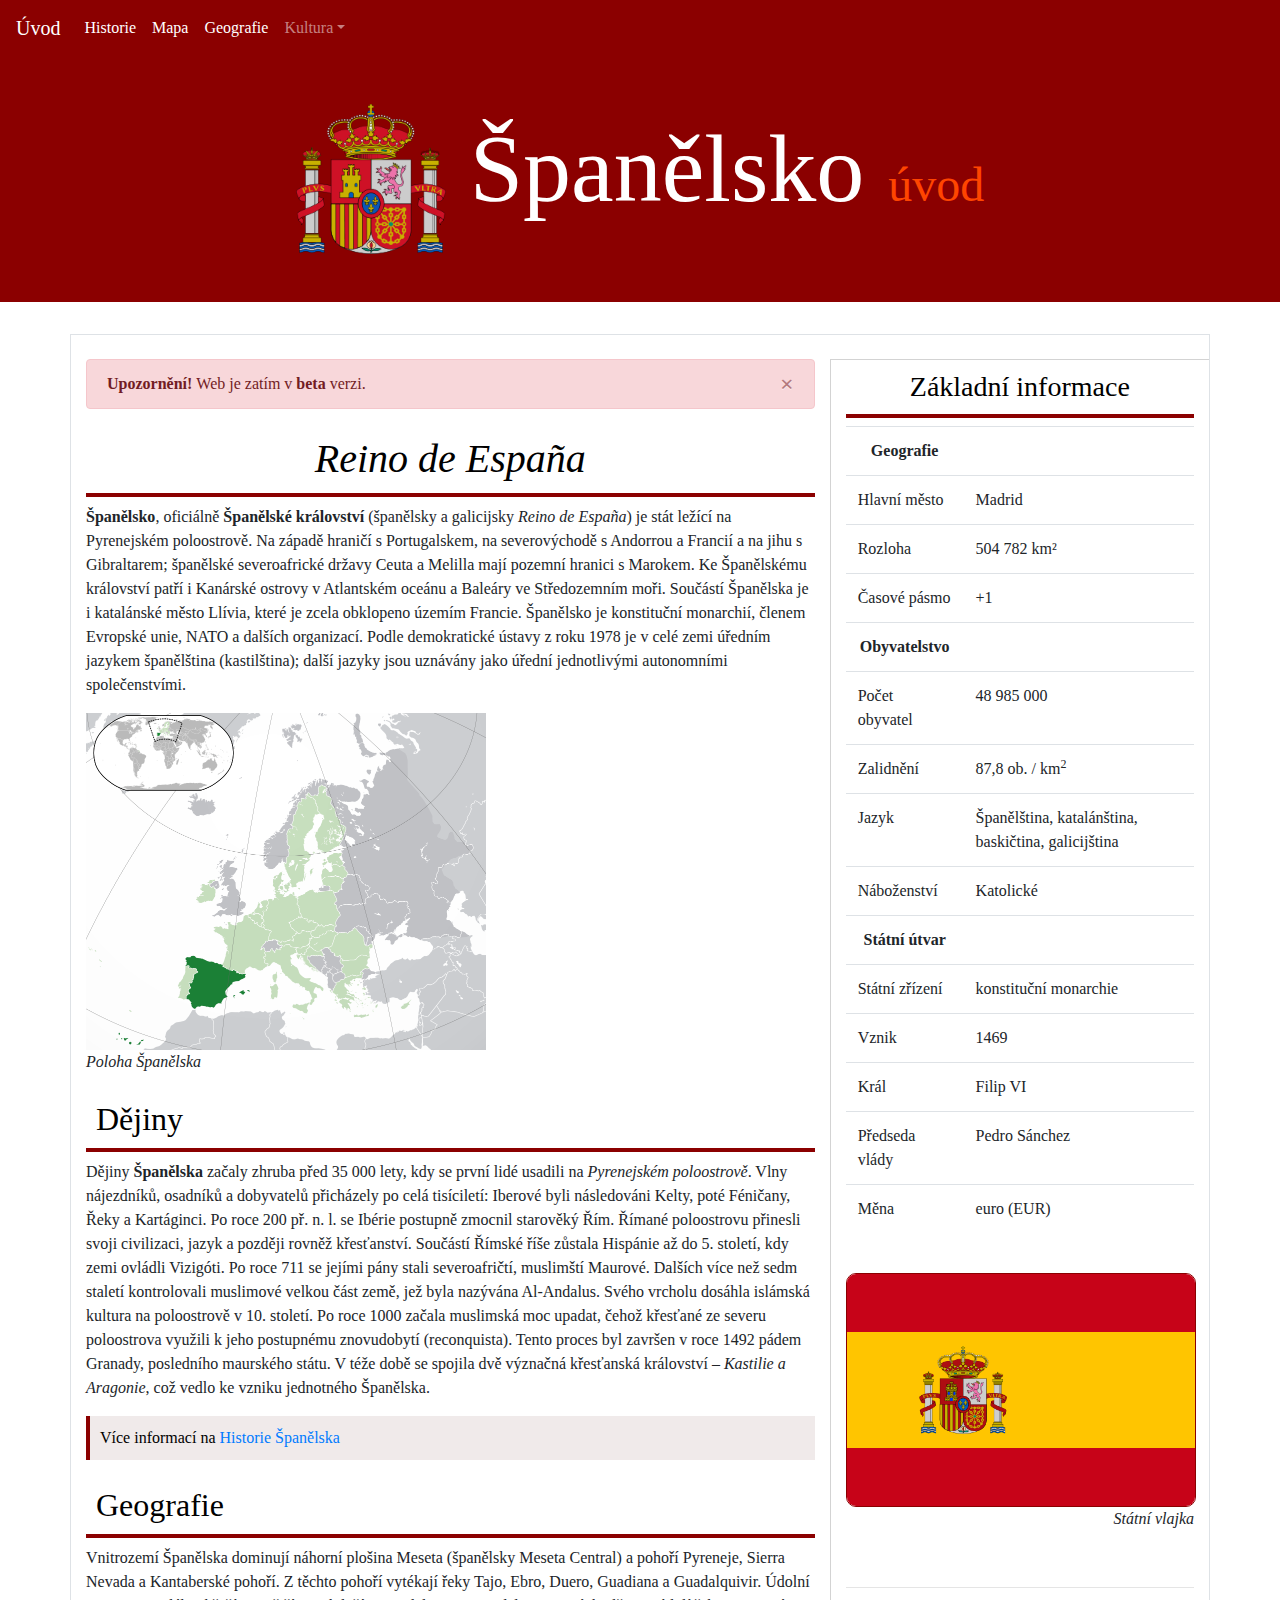
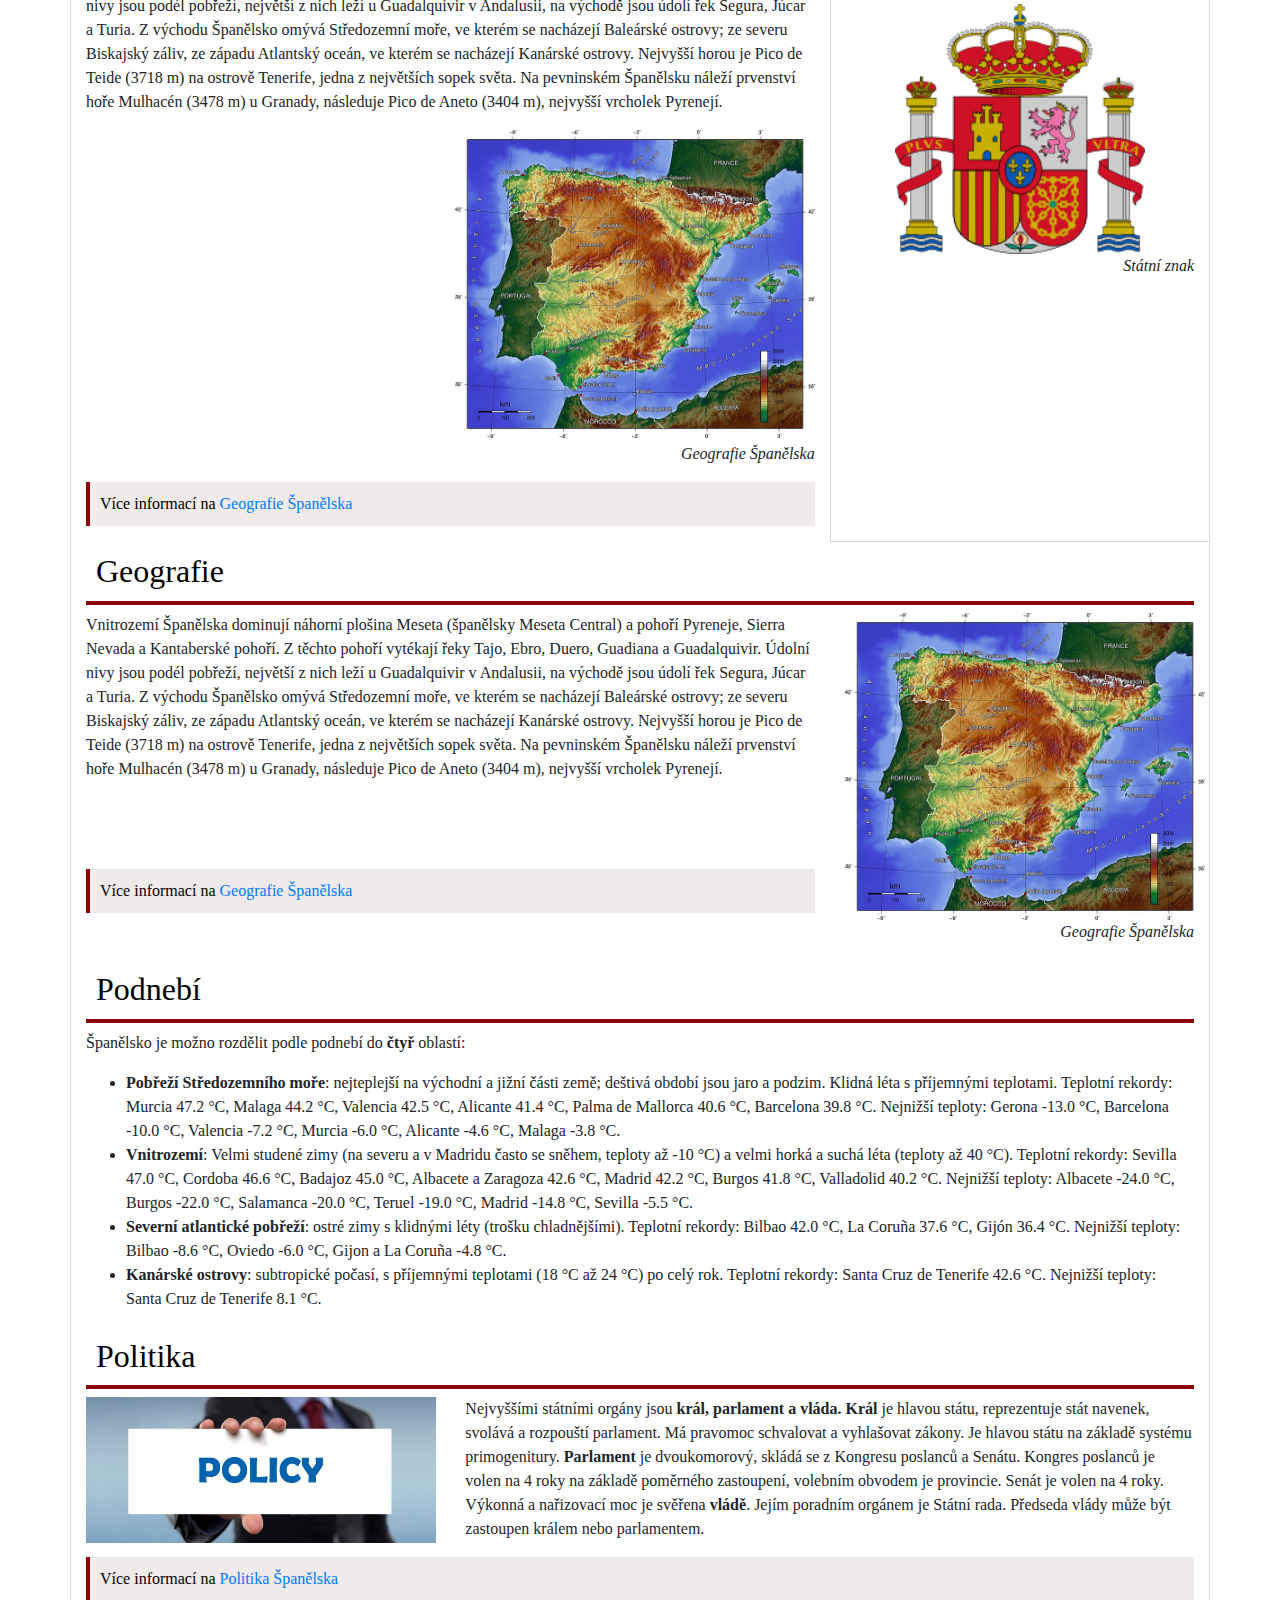
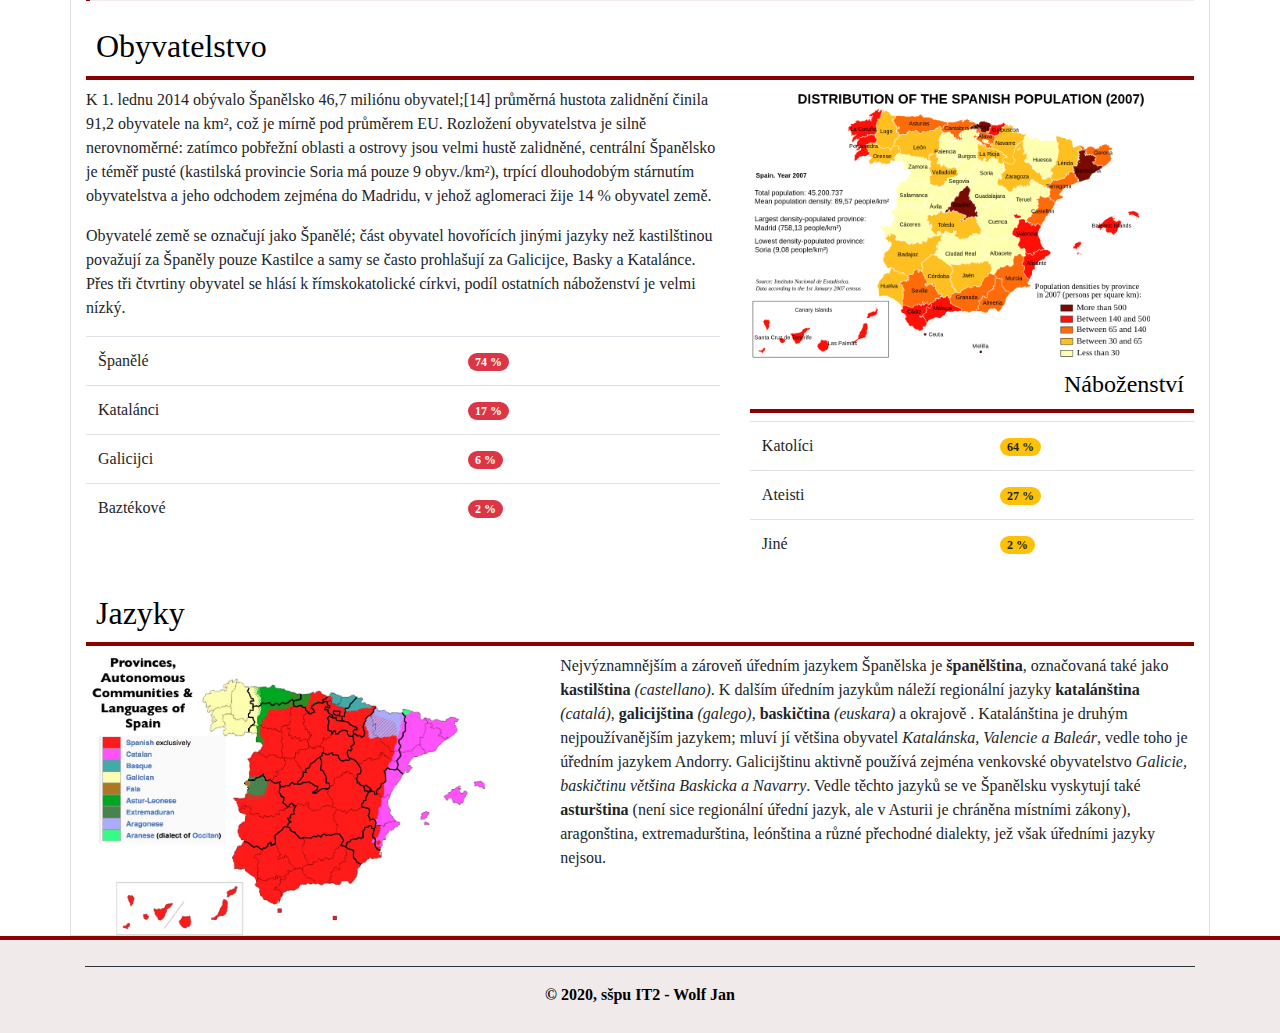
<file: index.html>
<!doctype html>
<html lang="cs">

<head>
    <title>Španělsko</title>
    <!-- Required meta tags -->
    <meta charset="utf-8">
    <meta name="viewport" content="width=device-width, initial-scale=1, shrink-to-fit=no">

    <!-- Bootstrap CSS -->
    <link rel="stylesheet" href="https://stackpath.bootstrapcdn.com/bootstrap/4.4.1/css/bootstrap.min.css"
        integrity="sha384-Vkoo8x4CGsO3+Hhxv8T/Q5PaXtkKtu6ug5TOeNV6gBiFeWPGFN9MuhOf23Q9Ifjh" crossorigin="anonymous">
    <link rel="stylesheet" href="https://use.fontawesome.com/releases/v5.8.2/css/all.css"
        integrity="sha384-oS3vJWv+0UjzBfQzYUhtDYW+Pj2yciDJxpsK1OYPAYjqT085Qq/1cq5FLXAZQ7Ay" crossorigin="anonymous">
    <link rel="stylesheet" href="CSS/style.css">
    <link rel="shortcut icon" href="IMG/znak.png" type="image/x-icon">
</head>

<body>
    <nav class="navbar navbar-expand-sm navbar-dark bg-danger sticky-top">

        <a class="navbar-brand" href="">Úvod</a>

        <div class="collapse navbar-collapse" id="collapsibleNavId">
            <ul class="navbar-nav mr-auto mt-2 mt-lg-0">
                <li class="nav-item active">
                    <a class="nav-link" href="historie/index.html">Historie <span class="sr-only">(current)</span></a>
                </li>
                <li class="nav-item active">
                    <a class="nav-link" href="mapa/index.html">Mapa <span class="sr-only">(current)</span></a>
                </li>
                <li class="nav-item active">
                    <a class="nav-link" href="#">Geografie <span class="sr-only">(current)</span></a>
                </li>
                <li class="nav-item dropdown">
                    <a class="nav-link dropdown-toggle" href="#" id="dropdownId" data-toggle="dropdown"
                        aria-haspopup="true" aria-expanded="false">Kultura</a>
                    <div class="dropdown-menu" aria-labelledby="dropdownId">
                        <a class="dropdown-item" href="#">Pámatky</a>
                        <a class="dropdown-item" href="#">Kuchyně</a>
                        <a class="dropdown-item" href="#">Sport</a>
                    </div>
                </li>
            </ul>
        </div>
    </nav>
    <header class=" jumbotron-fluid text-center">
        <h1 class=" display-1 p-5 text-white"><img src="IMG/znak.png" alt="znak" class="znak"> <b>Španělsko</b> <small>
                úvod</small></h1>
    </header>

    <br>
    <main class="border container">
        <br>

        <div class="row">

            <div class="col-md-8">
                <div class="alert alert-danger alert-dismissible">
                    <button type="button" class="close" data-dismiss="alert">&times;</button>
                    <strong>Upozornění! </strong> Web je zatím v <b>beta</b> verzi.
                </div>
                <h1 class="nadpis text-center"><i>Reino de España</i></h1>

                <p><b>Španělsko</b>, oficiálně <b>Španělské království</b> (španělsky a galicijsky <i>Reino de
                        España</i>) je stát ležící na Pyrenejském poloostrově. Na západě
                    hraničí s Portugalskem, na severovýchodě s Andorrou a Francií a na jihu s Gibraltarem; španělské
                    severoafrické državy Ceuta a Melilla mají pozemní hranici s Marokem. Ke Španělskému království patří
                    i Kanárské ostrovy v Atlantském oceánu a Baleáry ve Středozemním moři. Součástí Španělska je i
                    katalánské město Llívia, které je zcela obklopeno územím Francie.

                    Španělsko je konstituční monarchií, členem Evropské unie, NATO a dalších organizací. Podle
                    demokratické ústavy z roku 1978 je v celé zemi úředním jazykem španělština (kastilština); další
                    jazyky jsou uznávány jako úřední jednotlivými autonomními společenstvími. </p>

                <img src="IMG/poloha.png" alt="poloha" style="width: 400px;">
                <p><i>Poloha Španělska</i></p>
                <h2 class="nadpis">Dějiny</h2>
                <p>Dějiny <b>Španělska</b> začaly zhruba před 35 000 lety, kdy se první lidé usadili na <i>Pyrenejském
                        poloostrově</i>. Vlny nájezdníků, osadníků a dobyvatelů přicházely po celá tisíciletí: Iberové
                    byli
                    následováni Kelty, poté Féničany, Řeky a Kartáginci. Po roce 200 př. n. l. se Ibérie postupně
                    zmocnil starověký Řím. Římané poloostrovu přinesli svoji civilizaci, jazyk a později rovněž
                    křesťanství. Součástí Římské říše zůstala Hispánie až do 5. století, kdy zemi ovládli Vizigóti. Po
                    roce 711 se jejími pány stali severoafričtí, muslimští Maurové. Dalších více než sedm staletí
                    kontrolovali muslimové velkou část země, jež byla nazývána Al-Andalus. Svého vrcholu dosáhla
                    islámská kultura na poloostrově v 10. století. Po roce 1000 začala muslimská moc upadat, čehož
                    křesťané ze severu poloostrova využili k jeho postupnému znovudobytí (reconquista). Tento proces byl
                    završen v roce 1492 pádem Granady, posledního maurského státu. V téže době se spojila dvě význačná
                    křesťanská království – <i>Kastilie a Aragonie</i>, což vedlo ke vzniku jednotného Španělska. </p>
                <p class="poznamka">Více informací na <a href="/historie/index.html">Historie Španělska</a></p>


                <h2 class="nadpis">Geografie</h2>


                <p>Vnitrozemí Španělska dominují náhorní plošina Meseta (španělsky Meseta Central) a pohoří
                    Pyreneje,
                    Sierra Nevada a Kantaberské pohoří. Z těchto pohoří vytékají řeky Tajo, Ebro, Duero,
                    Guadiana a
                    Guadalquivir. Údolní nivy jsou podél pobřeží, největší z nich leží u Guadalquivir v
                    Andalusii, na
                    východě jsou údolí řek Segura, Júcar a Turia. Z východu Španělsko omývá Středozemní moře, ve
                    kterém
                    se nacházejí Baleárské ostrovy; ze severu Biskajský záliv, ze západu Atlantský oceán, ve
                    kterém se
                    nacházejí Kanárské ostrovy.

                    Nejvyšší horou je Pico de Teide (3718 m) na ostrově Tenerife, jedna z největších sopek
                    světa. Na
                    pevninském Španělsku náleží prvenství hoře Mulhacén (3478 m) u Granady, následuje Pico de
                    Aneto
                    (3404 m), nejvyšší vrcholek Pyrenejí. </p>

                <img src="IMG/geografie.png" alt="mapa" style="width: 360px;"
                    class="float-right"><br><br><br><br><br><br><br><br><br><br><br><br><br>
                <p style="text-align: right;"><i>Geografie Španělska</i></p>
                <p class="poznamka">Více informací na <a href="">Geografie Španělska</a></p>






            </div>
            <div class="col-md-4 note">
                <h3 class="nadpis text-center">Základní informace</h3>
               
                <table class="table">


                <tr>
                    <td class="text-center"> <b>Geografie</b></td>
                    <td></td>
                </tr>
                    


                    <tr>
                        <td>Hlavní město</td>
                        <td>Madrid</td>

                    </tr>
                    <tr>
                        <td>Rozloha</td>
                        <td>504 782 km²</td>

                    </tr>
                    <tr>
                        <td>Časové pásmo</td>
                        <td>+1</td>

                    </tr>

                    <tr>
                        <th class="text-center"> Obyvatelstvo</th>
                        <td></td>
                    </tr>
                   


                    <tr>
                        <td>Počet obyvatel</td>
                        <td>48 985 000</td>

                    </tr>
                    <tr>
                        <td>Zalidnění</td>
                        <td>87,8 ob. / km<sup>2</sup></td>

                    </tr>
                    <tr>
                        <td>Jazyk</td>
                        <td>Španělština, katalánština, baskičtina, galicijština</td>

                    </tr>
                    <tr>
                        <td>Náboženství</td>
                        <td>Katolické</td>

                    </tr>
                    <tr>

                        <th class="text-center"> Státní útvar</th>
                        <td></td>
                    </tr>
                    
                    <tr>
                        <td>Státní zřízení</td>
                        <td>konstituční monarchie</td>

                    </tr>
                    <tr>
                        <td>Vznik</td>
                        <td>1469</td>

                    </tr>
                    <tr>
                        <td>Král</td>
                        <td>Filip VI</td>

                    </tr>
                    <tr>
                        <td>Předseda vlády</td>
                        <td>Pedro Sánchez</td>

                    </tr>
                    <tr>
                        <td>Měna</td>
                        <td>euro (EUR)</td>

                    </tr>

                </table>

                <br>
                <img src="IMG/vlajka.png" alt="vlajka" class="vlajka mx-auto d-block">
                <p><i>Státní vlajka</i></p>
                <br>
                <hr>
                <img src="IMG/znak.png" alt="znak" class="znak2 mx-auto d-block">
                <p><i>Státní znak</i></p>


            </div>
        </div>
        <h2 class="nadpis">Geografie</h2>
        <div class="row">
            <div class="col-md-8">
                <p>Vnitrozemí Španělska dominují náhorní plošina Meseta (španělsky Meseta Central) a pohoří
                    Pyreneje,
                    Sierra Nevada a Kantaberské pohoří. Z těchto pohoří vytékají řeky Tajo, Ebro, Duero,
                    Guadiana a
                    Guadalquivir. Údolní nivy jsou podél pobřeží, největší z nich leží u Guadalquivir v
                    Andalusii, na
                    východě jsou údolí řek Segura, Júcar a Turia. Z východu Španělsko omývá Středozemní moře, ve
                    kterém
                    se nacházejí Baleárské ostrovy; ze severu Biskajský záliv, ze západu Atlantský oceán, ve
                    kterém se
                    nacházejí Kanárské ostrovy.

                    Nejvyšší horou je Pico de Teide (3718 m) na ostrově Tenerife, jedna z největších sopek
                    světa. Na
                    pevninském Španělsku náleží prvenství hoře Mulhacén (3478 m) u Granady, následuje Pico de
                    Aneto
                    (3404 m), nejvyšší vrcholek Pyrenejí. </p><br><br><br>
                <p class="poznamka">Více informací na <a href="">Geografie Španělska</a></p>
            </div>
            <div class="col-md-4">
                <img src="IMG/geografie.png" alt="mapa" style="width: 360px;">
                <p style="text-align: right;"><i>Geografie Španělska</i></p>
            </div>

        </div>

        <h2 class="nadpis">Podnebí</h2>
        <p>Španělsko je možno rozdělit podle podnebí do <b>čtyř</b> oblastí: </p>
        <ul>
            <li><b>Pobřeží Středozemního moře</b>: nejteplejší na východní a jižní části země; deštivá období jsou jaro
                a podzim. Klidná léta s příjemnými teplotami. Teplotní rekordy: Murcia 47.2 °C, Malaga 44.2 °C,
                Valencia 42.5 °C, Alicante 41.4 °C, Palma de Mallorca 40.6 °C, Barcelona 39.8 °C. Nejnižší
                teploty: Gerona -13.0 °C, Barcelona -10.0 °C, Valencia -7.2 °C, Murcia -6.0 °C, Alicante -4.6
                °C, Malaga -3.8 °C.</li>
            <li><b>Vnitrozemí</b>: Velmi studené zimy (na severu a v Madridu často se sněhem, teploty až -10 °C) a
                velmi horká a suchá léta (teploty až 40 °C). Teplotní rekordy: Sevilla 47.0 °C, Cordoba 46.6 °C,
                Badajoz 45.0 °C, Albacete a Zaragoza 42.6 °C, Madrid 42.2 °C, Burgos 41.8 °C, Valladolid 40.2
                °C. Nejnižší teploty: Albacete -24.0 °C, Burgos -22.0 °C, Salamanca -20.0 °C, Teruel -19.0 °C,
                Madrid -14.8 °C, Sevilla -5.5 °C.</li>
            <li><b>Severní atlantické pobřeží</b>: ostré zimy s klidnými léty (trošku chladnějšími). Teplotní rekordy:
                Bilbao 42.0 °C, La Coruña 37.6 °C, Gijón 36.4 °C. Nejnižší teploty: Bilbao -8.6 °C, Oviedo -6.0
                °C, Gijon a La Coruña -4.8 °C.</li>
            <li><b>Kanárské ostrovy</b>: subtropické počasí, s příjemnými teplotami (18 °C až 24 °C) po celý rok.
                Teplotní rekordy: Santa Cruz de Tenerife 42.6 °C. Nejnižší teploty: Santa Cruz de Tenerife 8.1
                °C.</li>
        </ul>

        <h2 class="nadpis">Politika</h2>
        <div class="row">

            <div class="col-md-4">

                <img src="IMG/politika.png" alt="policy" style="width: 350px;">
            </div>
            <div class="col-md-8">
                <p>Nejvyššími státními orgány jsou <b>král, parlament a vláda. Král</b> je hlavou státu, reprezentuje
                    stát
                    navenek, svolává a rozpouští parlament. Má pravomoc schvalovat a vyhlašovat zákony. Je hlavou státu
                    na základě systému primogenitury. <b>Parlament</b> je dvoukomorový, skládá se z Kongresu poslanců a
                    Senátu.
                    Kongres poslanců je volen na 4 roky na základě poměrného zastoupení, volebním obvodem je provincie.
                    Senát je volen na 4 roky. Výkonná a nařizovací moc je svěřena <b>vládě</b>. Jejím poradním orgánem
                    je
                    Státní rada. Předseda vlády může být zastoupen králem nebo parlamentem. </p>
            </div>
        </div>

        <p class="poznamka">Více informací na <a href="">Politika Španělska</a></p>

        <h2 class="nadpis">Obyvatelstvo</h2>
        <div class="row">

            <div class="col-md-7">
                <p> K 1. lednu 2014 obývalo Španělsko 46,7 miliónu obyvatel;[14] průměrná hustota zalidnění činila 91,2
                    obyvatele na km², což je mírně pod průměrem EU. Rozložení obyvatelstva je silně nerovnoměrné:
                    zatímco
                    pobřežní oblasti a ostrovy jsou velmi hustě zalidněné, centrální Španělsko je téměř pusté (kastilská
                    provincie Soria má pouze 9 obyv./km²), trpící dlouhodobým stárnutím obyvatelstva a jeho odchodem
                    zejména
                    do Madridu, v jehož aglomeraci žije 14 % obyvatel země.</p>
                <p>Obyvatelé země se označují jako Španělé; část obyvatel hovořících jinými jazyky než kastilštinou
                    považují za Španěly pouze Kastilce a samy se často prohlašují za Galicijce, Basky a Katalánce. Přes
                    tři čtvrtiny obyvatel se hlásí k římskokatolické církvi, podíl ostatních náboženství je velmi nízký.
                </p>
                <table class="table table-hover">
                    <tbody>
                        <tr>
                            <td>Španělé</td>
                            <td><span class="badge badge-danger badge-pill">74 %</span></td>
                        </tr>
                        <tr>
                            <td>Katalánci</td>
                            <td><span class="badge badge-danger badge-pill">17 %</span></td>
                        </tr>
                        <tr>
                            <td>Galicijci</td>
                            <td><span class="badge badge-danger badge-pill">6 %</span></td>
                        </tr>
                        <tr>
                            <td>Baztékové</td>
                            <td><span class="badge badge-danger badge-pill">2 %</span></td>
                        </tr>
                    </tbody>

                </table>

            </div>
            <div class="col-md-5">
                <img src="IMG/ovyvatelstvo.png" alt="Obyvatelstvo" style="width: 400px;">
                <h4 class="nadpis text-right ">Náboženství</h4>
                <table class="table table-hover">
                    <tbody>
                        <tr>
                            <td>Katolíci</td>
                            <td><span class="badge badge-warning badge-pill">64 %</span></td>
                        </tr>
                        <tr>
                            <td>Ateisti</td>
                            <td><span class="badge badge-warning badge-pill">27 %</span></td>
                        </tr>
                        <tr>
                            <td>Jiné </td>
                            <td><span class="badge badge-warning badge-pill">2 %</span></td>
                        </tr>
                    </tbody>

                </table>

            </div>
        </div>

        <h2 class="nadpis">Jazyky</h2>
        <div class="row">

            <div class="col-md-5">
                <img src="IMG/jazyky.png" alt="jazyky mapa" style="width: 400px;">
            </div>
            <div class="col-md-7">

                <p> Nejvýznamnějším a zároveň úředním jazykem Španělska je <b>španělština</b>, označovaná také jako
                    <b>kastilština</b>
                    <i>(castellano)</i>. K dalším úředním jazykům náleží regionální jazyky <b>katalánština</b>
                    <i>(catalá)</i>, <b>galicijština</b>
                    <i>(galego)</i>, <b>baskičtina</b> <i>(euskara)</i> a okrajově <b></b>. Katalánština je druhým
                    nejpoužívanějším
                    jazykem; mluví jí většina obyvatel <i>Katalánska, Valencie a Baleár</i>, vedle toho je úředním
                    jazykem
                    Andorry. Galicijštinu aktivně používá zejména venkovské obyvatelstvo <i>Galicie, baskičtinu většina
                        Baskicka a Navarry</i>. Vedle těchto jazyků se ve Španělsku vyskytují také <b>asturština</b>
                    (není sice
                    regionální úřední jazyk, ale v Asturii je chráněna místními zákony), aragonština, extremadurština,
                    leónština a různé přechodné dialekty, jež však úředními jazyky nejsou. </p>

            </div>
        </div>
    </main>
    <footer>
        <div class="container">
            <div class="row">

                <div class="col-md-11 col-9">


                    <a target="blank" href="https://cs.wikipedia.org/wiki/%C5%A0pan%C4%9Blsko"> <i
                            class="fab fa-wikipedia-w display-4 ikon"></i></a>
                    <a target="blank" href="https://www.w3schools.com/"><i class="fas fa-globe display-4 ikon"></i> </a>

                </div>

                <div class="col-md-1 col-3">

                    <a href="#"><i class="far fa-caret-square-up display-4 ikon"></i></a>

                </div>

            </div>

            <hr class="bg-dark">

            <p class="text-center"><b>&copy; 2020, sšpu IT2 - Wolf Jan</b></p>







        </div>

    </footer>

    <!-- Optional JavaScript -->
    <!-- jQuery first, then Popper.js, then Bootstrap JS -->
    <script src="https://code.jquery.com/jquery-3.3.1.slim.min.js"
        integrity="sha384-q8i/X+965DzO0rT7abK41JStQIAqVgRVzpbzo5smXKp4YfRvH+8abtTE1Pi6jizo"
        crossorigin="anonymous"></script>
    <script src="https://cdnjs.cloudflare.com/ajax/libs/popper.js/1.14.7/umd/popper.min.js"
        integrity="sha384-UO2eT0CpHqdSJQ6hJty5KVphtPhzWj9WO1clHTMGa3JDZwrnQq4sF86dIHNDz0W1"
        crossorigin="anonymous"></script>
    <script src="https://stackpath.bootstrapcdn.com/bootstrap/4.3.1/js/bootstrap.min.js"
        integrity="sha384-JjSmVgyd0p3pXB1rRibZUAYoIIy6OrQ6VrjIEaFf/nJGzIxFDsf4x0xIM+B07jRM"
        crossorigin="anonymous"></script>
</body>

</html>
</file>
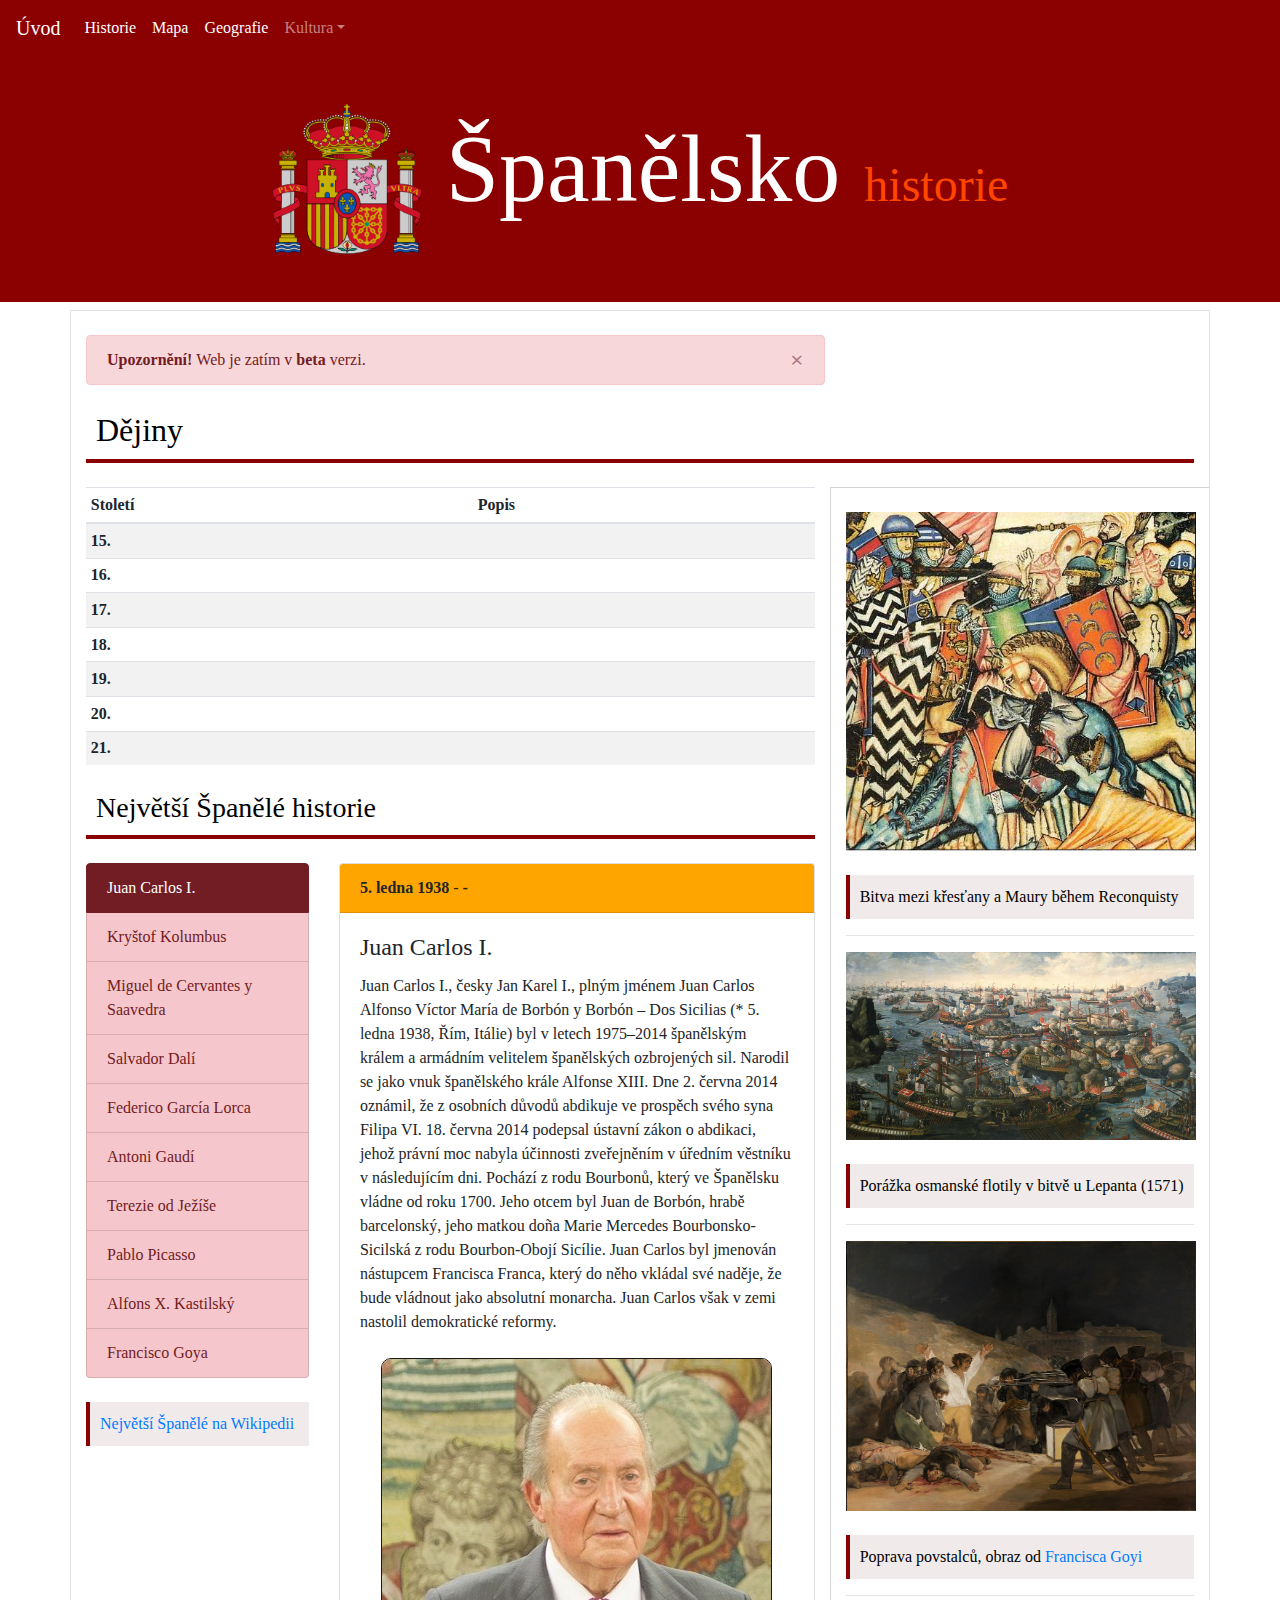
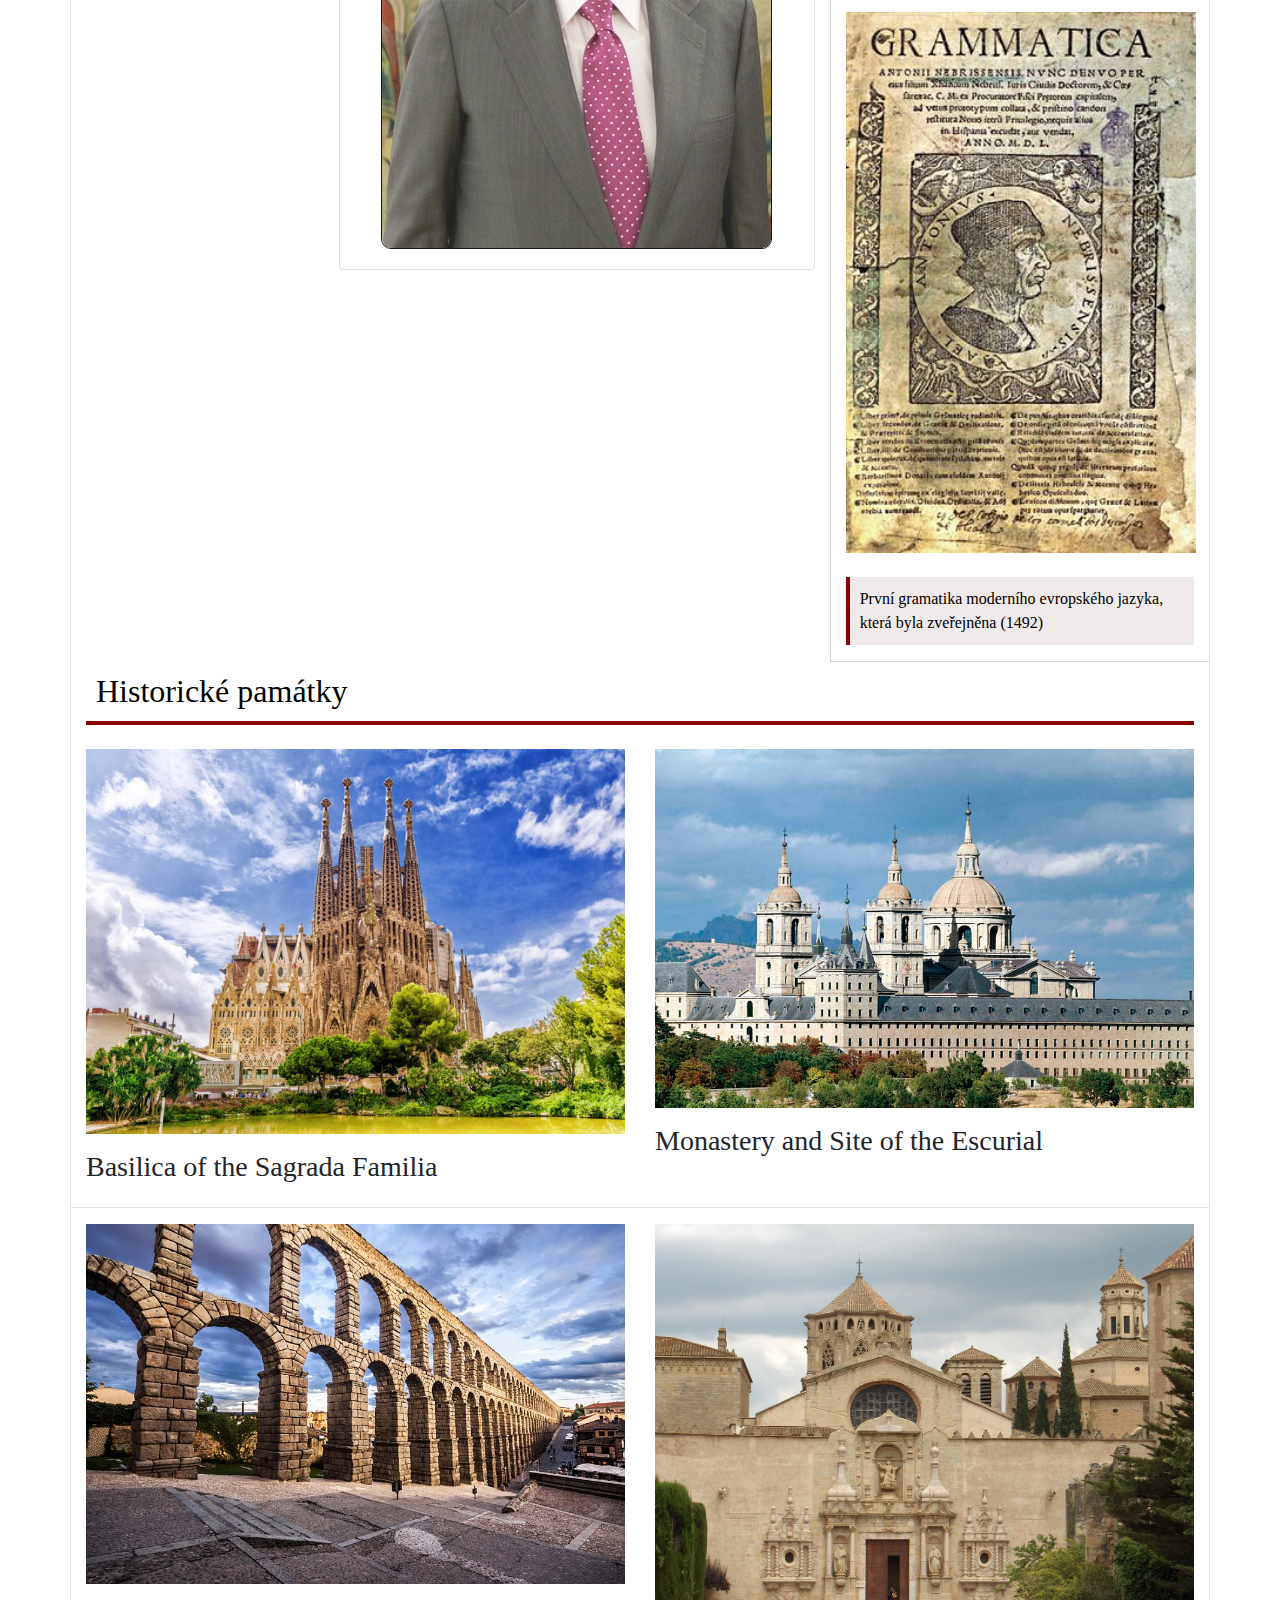
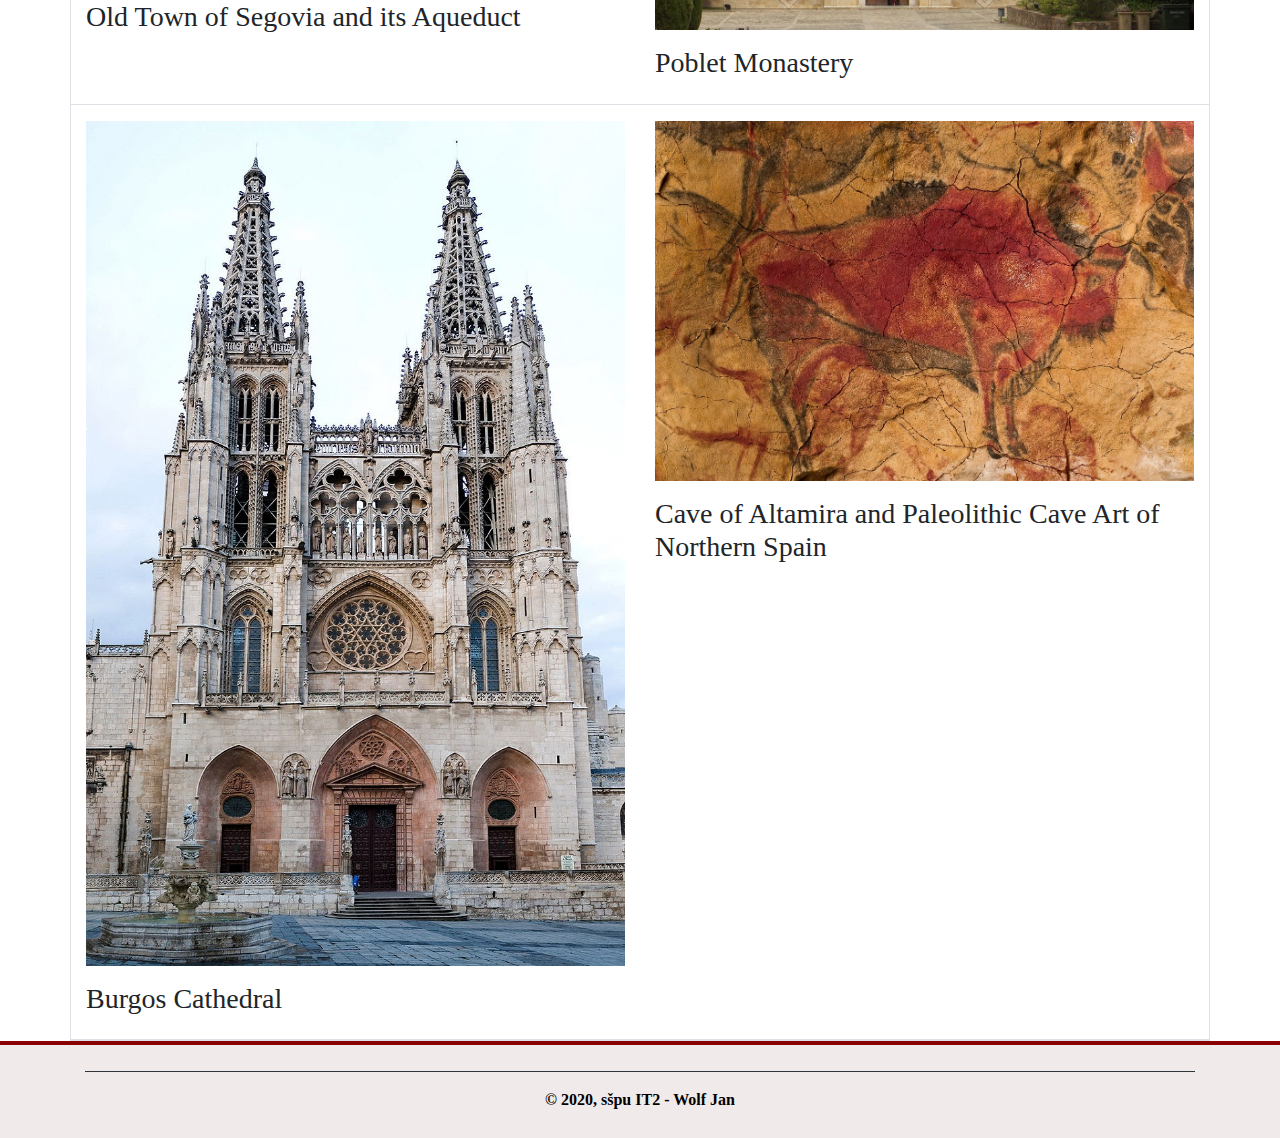
<file: historie/index.html>
<!doctype html>
<html lang="cs">

<head>
  <title>Španělsko - Historie</title>
  <!-- Required meta tags -->
  <meta charset="utf-8">
  <meta name="viewport" content="width=device-width, initial-scale=1, shrink-to-fit=no">

  <!-- Bootstrap CSS -->
  <link rel="stylesheet" href="https://stackpath.bootstrapcdn.com/bootstrap/4.4.1/css/bootstrap.min.css"
    integrity="sha384-Vkoo8x4CGsO3+Hhxv8T/Q5PaXtkKtu6ug5TOeNV6gBiFeWPGFN9MuhOf23Q9Ifjh" crossorigin="anonymous">
  <link rel="stylesheet" href="https://use.fontawesome.com/releases/v5.8.2/css/all.css"
    integrity="sha384-oS3vJWv+0UjzBfQzYUhtDYW+Pj2yciDJxpsK1OYPAYjqT085Qq/1cq5FLXAZQ7Ay" crossorigin="anonymous">
  <link rel="stylesheet" href="../CSS/style.css">
  <link rel="shortcut icon" href="../IMG/znak.png" type="image/x-icon">
</head>

<body>
  <nav class="navbar navbar-expand-sm navbar-dark bg-danger sticky-top">

    <a class="navbar-brand" href="../index.html">Úvod</a>

    <div class="collapse navbar-collapse" id="collapsibleNavId">
      <ul class="navbar-nav mr-auto mt-2 mt-lg-0">
        <li class="nav-item active">
          <a class="nav-link" href="#">Historie <span class="sr-only">(current)</span></a>
        </li>
        <li class="nav-item active">
          <a class="nav-link" href="../mapa/index.html">Mapa <span class="sr-only">(current)</span></a>
        </li>
        <li class="nav-item active">
          <a class="nav-link" href="#">Geografie <span class="sr-only">(current)</span></a>
        </li>
        <li class="nav-item dropdown">
          <a class="nav-link dropdown-toggle" href="#" id="dropdownId" data-toggle="dropdown" aria-haspopup="true"
            aria-expanded="false">Kultura</a>
          <div class="dropdown-menu" aria-labelledby="dropdownId">
            <a class="dropdown-item" href="#">Pámatky</a>
            <a class="dropdown-item" href="#">Kuchyně</a>
            <a class="dropdown-item" href="#">Sport</a>
          </div>
        </li>
      </ul>
    </div>
  </nav>
  <header class=" jumbotron-fluid text-center">
    <h1 class=" display-1 p-5 text-white"><img src="../IMG/znak.png" alt="znak" class="znak"> <b>Španělsko</b> <small>
        historie</small></h1>
  </header>


  <main class="border container">
    <br>
    <div class="alert alert-danger alert-dismissible col-8">
      <button type="button" class="close" data-dismiss="alert">&times;</button>
      <strong>Upozornění! </strong> Web je zatím v <b>beta</b> verzi.
    </div>
    <div class="col-4"></div>
    <div class="row">
      <div class="col-12 mb-3">
        <h2 class="nadpis">Dějiny</h2>
      </div>
    </div>

    <div class="row">
      <div id="stoleti" class="col-8">
        <table class="table table-striped table-hover table-sm">
          <thead>
            <tr>
              <th>Století</th>
              <th>Popis</th>
            </tr>
          </thead>
          <tbody>
          </tbody>
        </table>
        <div class="row">
          <div class="col-12 mb-3">
            <h3 class="nadpis">Největší Španělé historie</h3>
          </div>
        </div>
        <div class="row mb-4" id="postavy">
          <div class="col-sm-4">
            <div class="list-group">
            </div>
            <br>
            <p class="poznamka"><a
                href="https://cs.wikipedia.org/wiki/Nejv%C4%9Bt%C5%A1%C3%AD_%C5%A0pan%C4%9Bl%C3%A9_historie">Největší
                Španělé na Wikipedii</a></p>
          </div>
          <div class="col-sm-8">
            <div id="portret">
              <div class="card">
                <div class="card-header">
                  Header
                </div>
                <div class="card-body">
                  <h4 class="card-title">Title</h4>
                  <p class="card-text">Text</p>
                </div>
              </div>
              <div class="row gallery">
              </div>
            </div>
          </div>
        </div>



      </div>
      <div class="col-4 note"><br>
        <img src="../IMG/bitva.png" alt="K. Kolombus" style="width: 350px;"><br><br>
        <p class="poznamka">Bitva mezi křesťany a Maury během Reconquisty</p>
        <hr>
        <img src="../IMG/bitva2.png" alt="Karel V" style="width: 350px;"><br><br>
        <p class="poznamka">Porážka osmanské flotily v bitvě u Lepanta (1571)</p>
        <hr>
        <img src="../IMG/poprava.png" alt="Karel V" style="width: 350px;"><br><br>
        <p class="poznamka">Poprava povstalců, obraz od <a href="https://cs.wikipedia.org/wiki/Francisco_Goya">Francisca
            Goyi</a></p>
        <hr>
        <img src="../IMG/grammatica.png" alt="kniha gramatiky" style="width: 350px;"><br><br>
        <p class="poznamka">První gramatika moderního evropského jazyka, která byla zveřejněna (1492)</p>
      </div>
    </div>
    <div class="row">
      <div class="col-12">
        <h2 class="nadpis">Historické památky</h2>
      </div>
    </div>
    <div class="row" id="pamatkyId">
    </div>

  </main>

  <footer>
    <div class="container">
      <div class="row">

        <div class="col-md-11 col-9">


          <a target="blank" href="https://cs.wikipedia.org/wiki/%C5%A0pan%C4%9Blsko"> <i
              class="fab fa-wikipedia-w display-4 ikon"></i></a>
          <a target="blank" href="https://www.w3schools.com/"><i class="fas fa-globe display-4 ikon"></i> </a>

        </div>

        <div class="col-md-1 col-3">

          <a href="#"><i class="far fa-caret-square-up display-4 ikon"></i></a>

        </div>

      </div>

      <hr class="bg-dark">

      <p class="text-center"><b>&copy; 2020, sšpu IT2 - Wolf Jan</b></p>
    </div>

  </footer>

  <!-- Optional JavaScript -->
  <!-- jQuery first, then Popper.js, then Bootstrap JS -->
  <script src="../js/jquery-3.5.0.min.js"></script>
  <script src="https://code.jquery.com/jquery-3.3.1.min.js"></script>
  <script src="https://cdnjs.cloudflare.com/ajax/libs/popper.js/1.14.7/umd/popper.min.js"
    integrity="sha384-UO2eT0CpHqdSJQ6hJty5KVphtPhzWj9WO1clHTMGa3JDZwrnQq4sF86dIHNDz0W1"
    crossorigin="anonymous"></script>
  <script src="https://stackpath.bootstrapcdn.com/bootstrap/4.3.1/js/bootstrap.min.js"
    integrity="sha384-JjSmVgyd0p3pXB1rRibZUAYoIIy6OrQ6VrjIEaFf/nJGzIxFDsf4x0xIM+B07jRM"
    crossorigin="anonymous"></script>
  <script src="../js/jquery.js"></script>
</body>

</html>
</file>
<file: CSS/style.css>
body{
    font-family: 'Times New Roman', Times, serif;
}
h1 small{
    font-size: 0.5em;
    color: black;
}
nav.navbar-dark {
    background-color:  darkred!important;
}
header{
    background-color: darkred;
}
.znak{
    width: 150px;
}
small{
    color: orangered!important;
}
.nadpis{


    border-bottom: 4px solid darkred;
    padding: 10px;
    color: black;
}
.nadpis2{
  padding: 5px;
}
.nadpis2:hover{


  color: darkred;


}
.vlajka{
    width: 350px;
    border: 1px solid darkred;
    border-radius: 10px;

}
.znak2{
    width: 250px;
}
  
  td {
   
    text-align: left;
    padding: 3px;
  }
  .note{
    border: 1px solid lightgray;
    text-align: right;
    border-top-style: solid;
    border-right-style: none;
    border-bottom-style: solid;
    border-left-style: solid;
  }
  .poznamka{
    border-left: 4px solid darkred;
    background-color: rgb(240, 234, 234);
    padding: 10px;
    color: black;
    text-align: left;
  }
  footer{

   
    border-top: 4px solid darkred;
    background-color: rgb(240, 234, 234);
    padding: 10px;
    color: black;
  
  }
  .ikon{
      color: black;
  }
  html {
    scroll-behavior: smooth;
  }
  .portret{
    border: 1px solid black;
    border-radius: 10px;
    opacity: 0.90;
    display: block;
    margin-left: auto;
    margin-right: auto;
  
  }
  .portret:hover{
    opacity: 1;
  }
  .card-header{
    background-color: orange;
  }
</file>
